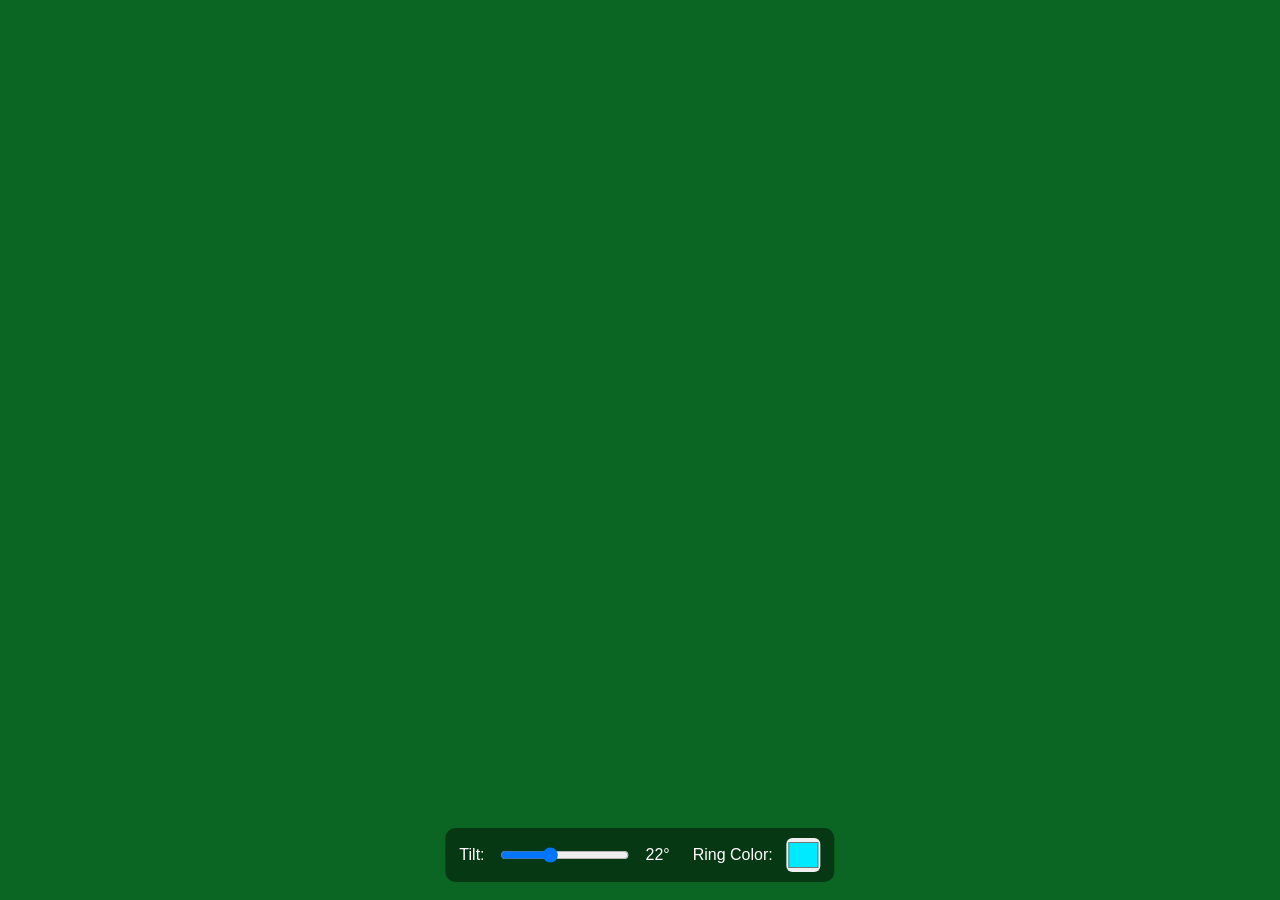
<file: public/assets/aistudio/chain_e836ca0c.html>
<!DOCTYPE html>
<html>
<head>
<meta charset="utf-8" />
<title>Telestration Ring — Tilt + Color + Spin + Connected</title>
<style>
  :root{
    --bg: #0b6623; /* pitch background */
  }
  html,body{ height:100%; margin:0; background:var(--bg); font-family:Arial,Helvetica,sans-serif; overflow:hidden; }

  /* Control panel */
  .controller{
    position: fixed;
    left:50%;
    bottom:18px;
    transform:translateX(-50%);
    display:flex;
    gap:14px;
    align-items:center;
    background: rgba(0,0,0,0.44);
    color:#fff;
    padding:10px 14px;
    border-radius:10px;
    user-select:none;
    z-index:1000;
  }
  .controller input[type="range"]{ vertical-align:middle; }
  .controller input[type="color"]{ width:34px; height:34px; border-radius:6px; padding:0; border:none; cursor:pointer; }

  /* 3D plane for all rings and connectors */
  #plane{
    position:absolute;
    inset:0;
    transform-style:preserve-3d;
    pointer-events:none;
  }

  /* ring wrapper */
  .ring{
    position:absolute;
    width:120px;
    height:120px;
    transform-style:preserve-3d;
    pointer-events:auto;
  }

  /* connector line between rings */
  .connector{
    position:absolute;
    height:12px;
    transform-origin:left center;
    border-radius:6px;
    pointer-events:none;
    box-shadow: 0 2px 8px rgba(0,0,0,0.3);
    filter: drop-shadow(0 0 6px rgba(0,234,255,0.25));
  }

  /* rotating fill (visible ring area) */
  .ring .fill{
    position:absolute;
    inset:0;
    border-radius:50%;
    animation:premiumSpin 2.5s cubic-bezier(0.45, 0.05, 0.55, 0.95) infinite; /* smooth premium easing */
    overflow:visible;
    filter: drop-shadow(0 0 8px rgba(0,234,255,0.3));
    transition: filter 0.3s ease;
  }
  
  .ring .fill:hover{
    filter: drop-shadow(0 0 16px rgba(0,234,255,0.5));
  }

  /* inner hole to make donut / ring */
  .ring .hole{
    position:absolute;
    inset:24px;            /* ring thickness */
    border-radius:50%;
    background:var(--bg);
    pointer-events:none;
  }

  /* optional outer stroke (same color as fill's main color) */
  .ring .stroke {
    position:absolute;
    inset:0;
    border-radius:50%;
    box-shadow: 0 0 0 2px rgba(255,255,255,0.15) inset, 
                0 4px 12px rgba(0,0,0,0.2); /* enhanced depth */
    pointer-events:none;
    opacity:0.8;
  }

  @keyframes premiumSpin{
    0%{ transform: rotate(0deg); }
    100%{ transform: rotate(360deg); }
  }
  
  /* entrance animation for new rings */
  @keyframes ringEntrance{
    0%{ 
      transform: scale(0.3);
      opacity:0;
    }
    60%{
      transform: scale(1.08);
    }
    100%{ 
      transform: scale(1);
      opacity:1;
    }
  }

  /* small helper so controls don't create rings when clicked */
  .controller * { pointer-events: auto; }
</style>
</head>
<body>

<!-- Controls -->
<div class="controller">
  Tilt:
  <input id="tiltSlider" type="range" min="0" max="60" value="22">
  <span id="tiltValue">22°</span>
  &nbsp;&nbsp;Ring Color:
  <input id="colorPicker" type="color" value="#00eaff">
</div>

<script>
/* state */
let tiltDeg = 22;
let baseColor = '#00eaff';
let rings = []; // track ring positions and colors
let currentChain = []; // current chain being built
let allChains = []; // all completed chains
let lastClickTime = 0;
const DOUBLE_CLICK_DELAY = 300; // ms

/* DOM refs */
const tiltSlider = document.getElementById('tiltSlider');
const tiltValue = document.getElementById('tiltValue');
const colorPicker = document.getElementById('colorPicker');

/* create 3D plane container */
const plane = document.createElement('div');
plane.id = 'plane';
plane.style.transform = `rotateX(${tiltDeg}deg)`;
document.body.appendChild(plane);

/* helpers to produce darker/lighter shades for gradient */
function clamp(v,min,max){ return Math.max(min, Math.min(max, v)); }
function hexToRgb(hex){
  hex = hex.replace('#','');
  if(hex.length === 3) hex = hex.split('').map(c=>c+c).join('');
  const n = parseInt(hex,16);
  return [(n>>16)&255, (n>>8)&255, n&255];
}
function rgbToHex(r,g,b){
  return '#' + [r,g,b].map(x=>x.toString(16).padStart(2,'0')).join('');
}
function shiftColor(hex, amt){ // amt in -100..100
  const [r,g,b] = hexToRgb(hex);
  const f = (c) => clamp(Math.round(c + (amt/100)*255), 0, 255);
  return rgbToHex(f(r), f(g), f(b));
}

/* place ring on click */
document.addEventListener('click', (e) => {
  // ignore clicks on controls
  if (e.target.closest('.controller')) return;

  const now = Date.now();
  const isDoubleClick = (now - lastClickTime) < DOUBLE_CLICK_DELAY;
  lastClickTime = now;

  const centerX = e.clientX;
  const centerY = e.clientY;

  const ring = document.createElement('div');
  ring.className = 'ring';
  ring.style.left = (centerX - 60) + 'px';
  ring.style.top  = (centerY - 60) + 'px';
  ring.style.animation = 'ringEntrance 0.5s cubic-bezier(0.34, 1.56, 0.64, 1) forwards';
  
  // Vary spin speed slightly for visual interest
  const speedVariation = 0.8 + Math.random() * 0.6; // 0.8 to 1.4x speed

  // build gradient from baseColor and variants
  const cA = baseColor;
  const cB = shiftColor(baseColor, -30); // darker slice
  const cC = shiftColor(baseColor, -10); // less dark
  const gradient = `conic-gradient(from 0deg, ${cA} 0deg, ${cB} 40%, ${cC} 70%, ${cA} 100%)`;

  // fill element (rotates)
  const fill = document.createElement('div');
  fill.className = 'fill';
  fill.style.background = gradient;
  fill.style.animationDuration = `${2.5 / speedVariation}s`;

  // inner hole to create donut shape
  const hole = document.createElement('div');
  hole.className = 'hole';
  hole.style.background = getComputedStyle(document.documentElement).getPropertyValue('--bg') || '#0b6623';

  // optional subtle stroke/edge
  const stroke = document.createElement('div');
  stroke.className = 'stroke';

  ring.appendChild(fill);
  ring.appendChild(hole);
  ring.appendChild(stroke);

  plane.appendChild(ring);

  // track ring data
  const ringData = {
    x: centerX,
    y: centerY,
    color: baseColor,
    gradient: gradient
  };
  
  rings.push(ringData);
  currentChain.push(ringData);

  // draw connector to previous ring in current chain
  if(currentChain.length > 1){
    const prev = currentChain[currentChain.length - 2];
    const curr = ringData;
    
    // calculate distance between ring centers
    const dx = curr.x - prev.x;
    const dy = curr.y - prev.y;
    const distance = Math.sqrt(dx*dx + dy*dy);
    const angle = Math.atan2(dy, dx) * (180/Math.PI);
    
    // ring radius is 60px, so outer edge starts at radius distance
    const ringRadius = 60;
    
    // connector starts from outer edge of prev ring
    const startX = prev.x + Math.cos(angle * Math.PI/180) * ringRadius;
    const startY = prev.y + Math.sin(angle * Math.PI/180) * ringRadius;
    
    // connector ends at outer edge of curr ring
    const connectorLength = distance - ringRadius * 2;
    
    const connector = document.createElement('div');
    connector.className = 'connector';
    connector.style.left = startX + 'px';
    connector.style.top = (startY - 6) + 'px'; // offset for height
    connector.style.width = connectorLength + 'px';
    connector.style.transform = `rotate(${angle}deg)`;
    
    // use gradient similar to rings
    const linearGrad = `linear-gradient(90deg, ${cA} 0%, ${cB} 40%, ${cC} 70%, ${cA} 100%)`;
    connector.style.background = linearGrad;
    
    plane.appendChild(connector);
  }

  // if double-click, end current chain and start new one
  if(isDoubleClick && currentChain.length > 0){
    allChains.push([...currentChain]);
    currentChain = [];
    
    // visual feedback for chain end
    ring.style.boxShadow = '0 0 20px rgba(255, 255, 255, 0.8)';
    setTimeout(() => {
      ring.style.boxShadow = '';
    }, 500);
  }
});

/* slider updates tilt for the entire plane */
tiltSlider.addEventListener('input', () => {
  tiltDeg = tiltSlider.value;
  tiltValue.textContent = tiltDeg + '°';
  plane.style.transform = `rotateX(${tiltDeg}deg)`;
});

/* color picker update */
colorPicker.addEventListener('input', () => {
  baseColor = colorPicker.value;
});
</script>
</body>
</html>
</file>
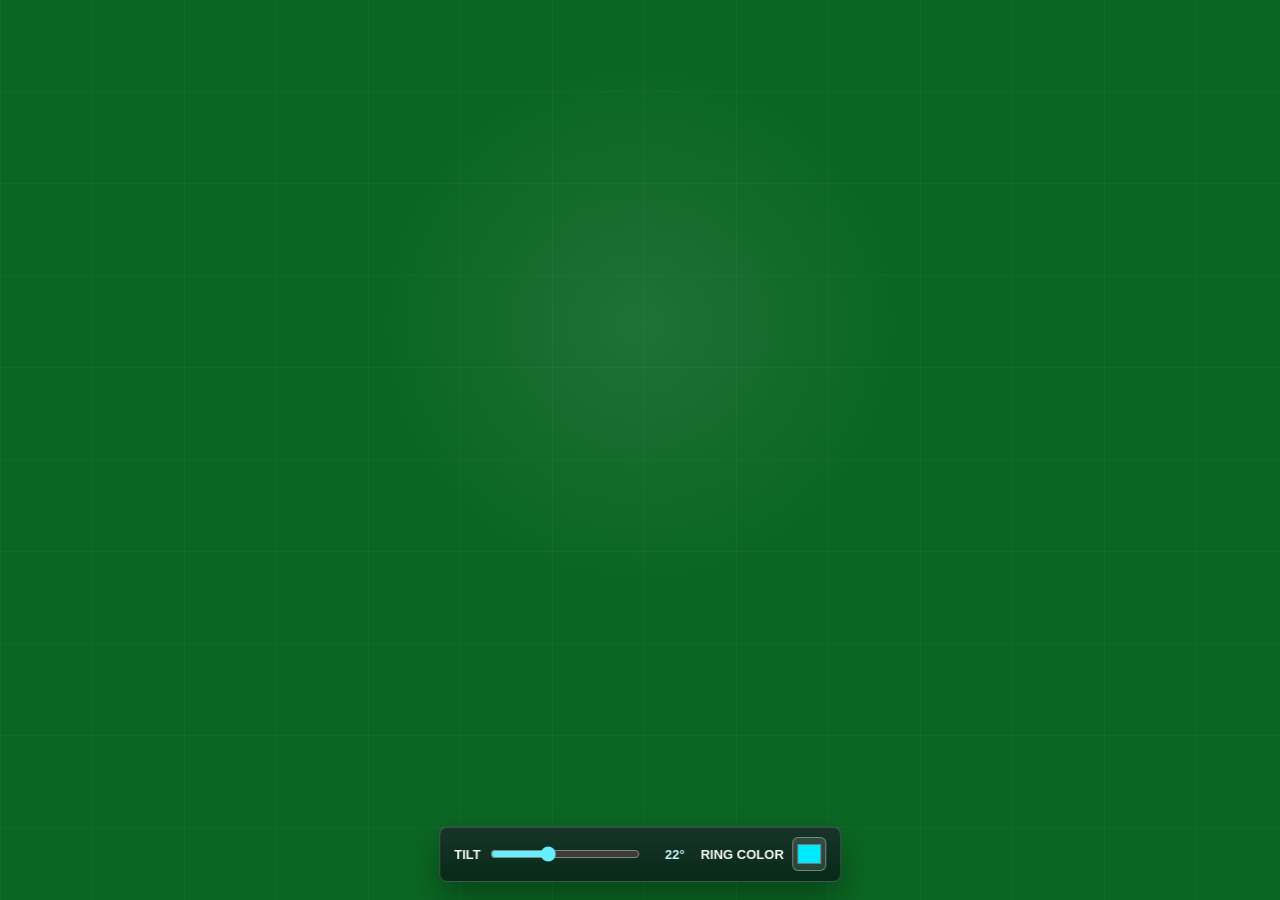
<file: public/assets/aistudio/circle_codex_1_05a6bc12.html>
﻿<!DOCTYPE html>
<html lang="en">
<head>
<meta charset="utf-8" />
<meta name="viewport" content="width=device-width, initial-scale=1" />
<title>Telestration Ring - Broadcast 3D</title>
<style>
  :root{
    --bg: #0b6623;
    --panel: rgba(8, 14, 18, 0.68);
    --panel-edge: rgba(255,255,255,0.18);
  }

  *{ box-sizing:border-box; }
  html,body{
    height:100%;
    margin:0;
    background:
      radial-gradient(circle at 50% 36%, rgba(255,255,255,0.08), transparent 30%),
      linear-gradient(90deg, rgba(255,255,255,0.035) 1px, transparent 1px) 0 0 / 92px 92px,
      linear-gradient(0deg, rgba(255,255,255,0.03) 1px, transparent 1px) 0 0 / 92px 92px,
      var(--bg);
    font-family: Arial, Helvetica, sans-serif;
    overflow:hidden;
    cursor: crosshair;
  }

  .controller{
    position:fixed;
    left:50%;
    bottom:18px;
    transform:translateX(-50%);
    display:flex;
    gap:16px;
    align-items:center;
    min-height:54px;
    padding:10px 14px;
    color:#f7fbff;
    background:linear-gradient(180deg, rgba(28,38,45,0.78), var(--panel));
    border:1px solid var(--panel-edge);
    border-radius:8px;
    box-shadow:0 16px 34px rgba(0,0,0,0.32), inset 0 1px 0 rgba(255,255,255,0.12);
    backdrop-filter: blur(12px);
    user-select:none;
    z-index:1000;
    cursor: default;
  }

  .control-group{
    display:flex;
    align-items:center;
    gap:8px;
    font-size:13px;
    font-weight:700;
    letter-spacing:0;
    text-transform:uppercase;
    white-space:nowrap;
  }

  .controller input[type="range"]{
    width:150px;
    accent-color:#66f0ff;
  }

  .controller input[type="color"]{
    width:34px;
    height:34px;
    border:1px solid rgba(255,255,255,0.34);
    border-radius:6px;
    padding:2px;
    background:rgba(255,255,255,0.12);
    cursor:pointer;
  }

  #tiltValue{
    min-width:34px;
    text-align:right;
    color:#c9f8ff;
    font-variant-numeric:tabular-nums;
  }

  .ring{
    position:absolute;
    width:132px;
    height:132px;
    transform-style:preserve-3d;
    pointer-events:auto;
    cursor:grab;
    --ring-color:#00eaff;
    --ring-deep:#0089a2;
    --ring-dark:#004f62;
    --ring-light:#a8fbff;
    --ring-hot:#ffffff;
    --tilt-deg:22deg;
    --spin-speed:2.35s;
  }

  .ring:active{ cursor:grabbing; }

  .ring .contact-shadow{
    position:absolute;
    left:10px;
    right:10px;
    bottom:4px;
    height:30px;
    border-radius:50%;
    background:radial-gradient(ellipse at center, rgba(0,0,0,0.54), rgba(0,0,0,0.22) 44%, transparent 72%);
    filter:blur(4px);
    transform:translateZ(-28px) rotateX(72deg);
    pointer-events:none;
  }

  .ring .fill{
    position:absolute;
    inset:0;
    border-radius:50%;
    overflow:hidden;
    background:
      radial-gradient(circle at 34% 22%, rgba(255,255,255,0.92) 0 6%, rgba(255,255,255,0.22) 17%, transparent 31%),
      conic-gradient(from -22deg,
        var(--ring-hot) 0deg,
        var(--ring-light) 22deg,
        var(--ring-color) 72deg,
        var(--ring-deep) 128deg,
        var(--ring-dark) 184deg,
        var(--ring-color) 248deg,
        var(--ring-light) 304deg,
        var(--ring-hot) 360deg);
    animation:broadcastSpin var(--spin-speed) linear infinite;
    box-shadow:
      inset 0 8px 12px rgba(255,255,255,0.34),
      inset 0 -13px 18px rgba(0,0,0,0.38),
      0 10px 22px rgba(0,0,0,0.26),
      0 0 22px color-mix(in srgb, var(--ring-color), transparent 42%);
    filter:saturate(1.2) contrast(1.08);
  }

  .ring .fill::before{
    content:"";
    position:absolute;
    inset:7px;
    border-radius:50%;
    border:8px solid rgba(255,255,255,0.24);
    border-bottom-color:rgba(0,0,0,0.28);
    border-right-color:rgba(0,0,0,0.2);
    mix-blend-mode:screen;
    opacity:0.82;
  }

  .ring .fill::after{
    content:"";
    position:absolute;
    inset:-8px;
    border-radius:50%;
    background:conic-gradient(from 18deg, transparent 0 34deg, rgba(255,255,255,0.76) 48deg, transparent 74deg, transparent 180deg, rgba(255,255,255,0.28) 216deg, transparent 250deg, transparent 360deg);
    filter:blur(1px);
    opacity:0.82;
  }

  .ring .hole{
    position:absolute;
    inset:29px;
    border-radius:50%;
    background:var(--bg);
    box-shadow:
      inset 0 9px 16px rgba(0,0,0,0.48),
      inset 0 -4px 10px rgba(255,255,255,0.08),
      0 0 0 2px rgba(255,255,255,0.22),
      0 0 0 7px rgba(0,0,0,0.12);
    pointer-events:none;
  }

  .ring .glass{
    position:absolute;
    inset:2px;
    border-radius:50%;
    background:linear-gradient(145deg, rgba(255,255,255,0.45), transparent 28%, transparent 62%, rgba(0,0,0,0.24));
    box-shadow:inset 0 0 0 1px rgba(255,255,255,0.32);
    mix-blend-mode:soft-light;
    pointer-events:none;
  }

  .ring .stroke{
    position:absolute;
    inset:0;
    border-radius:50%;
    box-shadow:
      0 0 0 1px rgba(255,255,255,0.36) inset,
      0 0 0 3px rgba(0,0,0,0.12) inset,
      0 0 18px color-mix(in srgb, var(--ring-color), transparent 34%),
      0 0 3px rgba(255,255,255,0.7);
    pointer-events:none;
  }

  @keyframes broadcastSpin{
    to{ transform:rotate(360deg); }
  }

  @keyframes ringEntrance{
    0%{
      transform:rotateX(var(--tilt-deg)) scale(0.52);
      opacity:0;
      filter:blur(3px);
    }
    58%{ transform:rotateX(var(--tilt-deg)) scale(1.08); }
    100%{
      transform:rotateX(var(--tilt-deg)) scale(1);
      opacity:1;
      filter:blur(0);
    }
  }

  @media (max-width:620px){
    .controller{
      width:calc(100vw - 24px);
      justify-content:center;
      flex-wrap:wrap;
      gap:10px 14px;
    }
    .controller input[type="range"]{ width:128px; }
  }
</style>
</head>
<body>

<div class="controller" aria-label="Ring controls">
  <label class="control-group" for="tiltSlider">
    Tilt
    <input id="tiltSlider" type="range" min="0" max="60" value="22">
    <span id="tiltValue">22°</span>
  </label>
  <label class="control-group" for="colorPicker">
    Ring Color
    <input id="colorPicker" type="color" value="#00eaff">
  </label>
</div>

<script>
let tiltDeg = 22;
let baseColor = '#00eaff';

const ringSize = 132;
const tiltSlider = document.getElementById('tiltSlider');
const tiltValue = document.getElementById('tiltValue');
const colorPicker = document.getElementById('colorPicker');

function clamp(v,min,max){ return Math.max(min, Math.min(max, v)); }
function hexToRgb(hex){
  hex = hex.replace('#','');
  if(hex.length === 3) hex = hex.split('').map(c=>c+c).join('');
  const n = parseInt(hex,16);
  return [(n>>16)&255, (n>>8)&255, n&255];
}
function rgbToHex(r,g,b){
  return '#' + [r,g,b].map(x=>x.toString(16).padStart(2,'0')).join('');
}
function shiftColor(hex, amt){
  const [r,g,b] = hexToRgb(hex);
  const f = (c) => clamp(Math.round(c + (amt/100)*255), 0, 255);
  return rgbToHex(f(r), f(g), f(b));
}

function paintRing(ring, color){
  ring.style.setProperty('--ring-color', color);
  ring.style.setProperty('--ring-deep', shiftColor(color, -24));
  ring.style.setProperty('--ring-dark', shiftColor(color, -48));
  ring.style.setProperty('--ring-light', shiftColor(color, 30));
  ring.style.setProperty('--ring-hot', shiftColor(color, 58));
}

function setRingTilt(ring){
  ring.style.setProperty('--tilt-deg', `${tiltDeg}deg`);
  ring.style.transform = `rotateX(${tiltDeg}deg)`;
}

function createLayer(className){
  const layer = document.createElement('div');
  layer.className = className;
  return layer;
}

document.addEventListener('click', (e) => {
  if (e.target.closest('.controller')) return;

  const ring = document.createElement('div');
  ring.className = 'ring';
  ring.style.left = (e.clientX - ringSize / 2) + 'px';
  ring.style.top = (e.clientY - ringSize / 2) + 'px';
  ring.style.animation = 'ringEntrance 420ms cubic-bezier(0.2, 0.9, 0.25, 1.25) both';
  ring.style.setProperty('--spin-speed', `${(2.1 + Math.random() * 0.7).toFixed(2)}s`);

  paintRing(ring, baseColor);
  setRingTilt(ring);

  ring.appendChild(createLayer('contact-shadow'));
  ring.appendChild(createLayer('fill'));
  ring.appendChild(createLayer('hole'));
  ring.appendChild(createLayer('glass'));
  ring.appendChild(createLayer('stroke'));

  document.body.appendChild(ring);
});

tiltSlider.addEventListener('input', () => {
  tiltDeg = Number(tiltSlider.value);
  tiltValue.textContent = tiltDeg + '°';
  document.querySelectorAll('.ring').forEach(setRingTilt);
});

colorPicker.addEventListener('input', () => {
  baseColor = colorPicker.value;
});
</script>
</body>
</html>
</file>
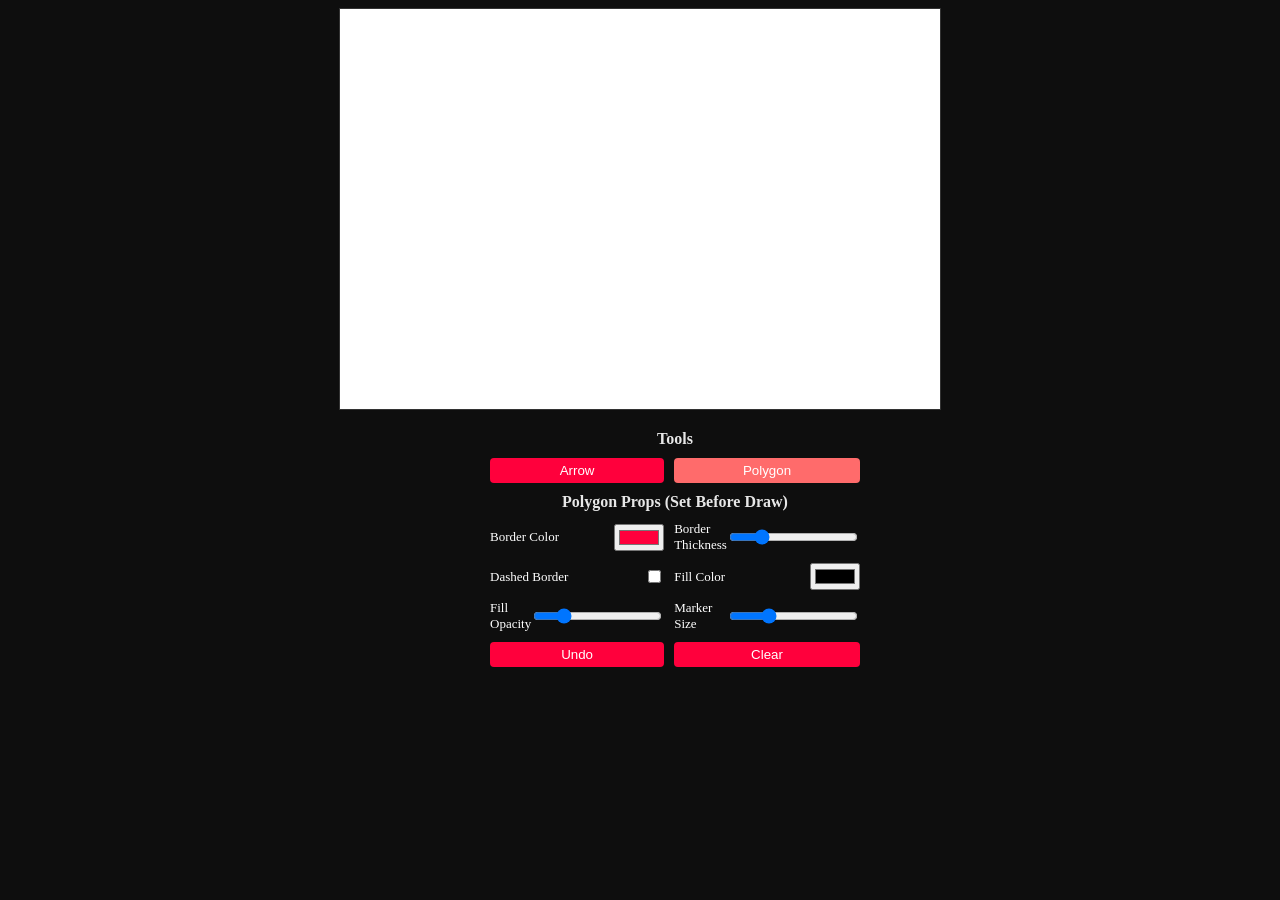
<file: public/assets/aistudio/polygon_2a723501.html>
<!DOCTYPE html>
<html lang="en">
<head>
  <meta charset="UTF-8" />
  <meta name="viewport" content="width=device-width, initial-scale=1.0"/>
  <title>Interactive Polygon Tool Canvas Proto - Markers</title>
  <style>
    body { background: #0e0e0e; color: white; font-family: "Segoe UI"; display: flex; flex-direction: column; align-items: center; }
    canvas { border: 1px solid #333; background: white; cursor: crosshair; margin-bottom: 20px; } /* White canvas for pitch sim */
    .controls { display: grid; grid-template-columns: 1fr 1fr; gap: 10px; width: 300px; }
    .controls label { display: flex; justify-content: space-between; align-items: center; font-size: 13px; }
    .section-title { grid-column: 1 / -1; text-align: center; font-weight: bold; opacity: 0.9; }
    button { background: #ff003c; color: white; border: none; padding: 5px 10px; border-radius: 4px; cursor: pointer; }
    button.active { background: #ff6b6b; }
  </style>
</head>
<body>
  <canvas id="canvas" width="600" height="400"></canvas>
  <div class="controls">
    <div class="section-title">Tools</div>
    <button id="arrowBtn">Arrow</button>
    <button id="polygonBtn" class="active">Polygon</button>
    <div class="section-title">Polygon Props (Set Before Draw)</div>
    <label>Border Color <input type="color" id="borderColor" value="#ff003c"></label>
    <label>Border Thickness <input type="range" id="borderThickness" min="1" max="10" value="3"></label>
    <label>Dashed Border <input type="checkbox" id="dashedBorder"></label>
    <label>Fill Color <input type="color" id="fillColor" value="#ff003c20"></label>
    <label>Fill Opacity <input type="range" id="fillOpacity" min="0" max="1" step="0.1" value="0.2"></label>
    <label>Marker Size <input type="range" id="markerSize" min="3" max="10" value="5"></label>
    <button id="undo">Undo</button>
    <button id="clear">Clear</button>
  </div>
  <script>
    const canvas = document.getElementById('canvas');
    const ctx = canvas.getContext('2d');
    let currentTool = 'polygon'; // Default
    let polygons = []; // Stack for multiples
    let currentVertices = []; // For active poly
    let isDrawing = false;
    let lastClickTime = 0;
    let doubleClickThreshold = 200; // ms

    // Tool toggle
    document.getElementById('polygonBtn').addEventListener('click', () => setTool('polygon'));
    document.getElementById('arrowBtn').addEventListener('click', () => setTool('arrow')); // Placeholder

    function setTool(tool) {
      currentTool = tool;
      document.querySelectorAll('button').forEach(btn => btn.classList.remove('active'));
      document.getElementById(tool + 'Btn').classList.add('active');
      if (currentVertices.length > 0) { currentVertices = []; redraw(); } // Cancel mid-draw
    }

    canvas.addEventListener('click', (e) => {
      if (currentTool !== 'polygon') return;
      const rect = canvas.getBoundingClientRect();
      const x = e.clientX - rect.left, y = e.clientY - rect.top;
      const now = Date.now();
      if (now - lastClickTime < doubleClickThreshold && currentVertices.length > 2) {
        // Double-click: Close polygon
        if (currentVertices.length > 0) {
          const props = getProps();
          polygons.push({vertices: [...currentVertices, currentVertices[0]], props}); // Close loop
          currentVertices = [];
          isDrawing = false;
          redraw();
        }
      } else {
        // Single click: Add vertex (marker + preview line if >1)
        currentVertices.push({x, y});
        isDrawing = true;
        redraw();
      }
      lastClickTime = now;
    });

    canvas.addEventListener('contextmenu', (e) => {
      e.preventDefault();
      if (currentTool === 'polygon' && currentVertices.length > 0) {
        currentVertices = []; // Right-click cancel
        redraw();
      }
    });

    function getProps() {
      return {
        borderColor: document.getElementById('borderColor').value,
        borderThickness: parseInt(document.getElementById('borderThickness').value),
        dashedBorder: document.getElementById('dashedBorder').checked,
        fillColor: document.getElementById('fillColor').value,
        fillOpacity: parseFloat(document.getElementById('fillOpacity').value),
        markerSize: parseInt(document.getElementById('markerSize').value)
      };
    }

    // Update props live (for preview)
    document.querySelectorAll('#borderColor, #borderThickness, #dashedBorder, #fillColor, #fillOpacity, #markerSize').forEach(el => {
      el.addEventListener('input', redraw);
    });

    function drawPolygon(poly, isPreview = false) {
      const {vertices, props} = poly;
      if (vertices.length < 3) return;

      ctx.beginPath();
      ctx.moveTo(vertices[0].x, vertices[0].y);
      for (let i = 1; i < vertices.length; i++) {
        ctx.lineTo(vertices[i].x, vertices[i].y);
      }
      ctx.closePath();

      // Fill
      ctx.globalAlpha = props.fillOpacity;
      ctx.fillStyle = props.fillColor;
      ctx.fill();

      // Border
      ctx.globalAlpha = isPreview ? 0.5 : 1;
      ctx.strokeStyle = props.borderColor;
      ctx.lineWidth = props.borderThickness;
      ctx.setLineDash(props.dashedBorder ? [5, 5] : []);
      ctx.stroke();

      // Markers (dots) for vertices
      ctx.globalAlpha = isPreview ? 0.5 : 1;
      ctx.fillStyle = props.borderColor;
      vertices.forEach(v => {
        ctx.beginPath();
        ctx.arc(v.x, v.y, props.markerSize, 0, 2 * Math.PI);
        ctx.fill();
        // Glow border
        ctx.strokeStyle = 'white';
        ctx.lineWidth = 1;
        ctx.stroke();
      });

      ctx.globalAlpha = 1;
      ctx.setLineDash([]);
    }

    function redraw() {
      ctx.clearRect(0, 0, canvas.width, canvas.height);
      polygons.forEach(poly => drawPolygon(poly));
      // Preview current: Markers + lines from click 1
      if (currentVertices.length > 0) {
        const props = getProps();
        // Draw markers for all current vertices
        ctx.fillStyle = props.borderColor;
        currentVertices.forEach(v => {
          ctx.beginPath();
          ctx.arc(v.x, v.y, props.markerSize, 0, 2 * Math.PI);
          ctx.globalAlpha = 0.7; // Semi for preview
          ctx.fill();
          // Glow border
          ctx.strokeStyle = 'white';
          ctx.lineWidth = 1;
          ctx.globalAlpha = 1;
          ctx.stroke();
        });
        ctx.globalAlpha = 0.7;
        // Draw lines if >1 vertices
        if (currentVertices.length > 1) {
          ctx.beginPath();
          ctx.moveTo(currentVertices[0].x, currentVertices[0].y);
          for (let i = 1; i < currentVertices.length; i++) {
            ctx.lineTo(currentVertices[i].x, currentVertices[i].y);
          }
          ctx.strokeStyle = props.borderColor;
          ctx.lineWidth = props.borderThickness;
          ctx.setLineDash(props.dashedBorder ? [5, 5] : []);
          ctx.stroke();
          // Preview close line if >2
          if (currentVertices.length > 2) {
            ctx.moveTo(currentVertices[currentVertices.length - 1].x, currentVertices[currentVertices.length - 1].y);
            ctx.lineTo(currentVertices[0].x, currentVertices[0].y);
            ctx.stroke();
          }
        }
        ctx.globalAlpha = 1;
        ctx.setLineDash([]);
      }
    }

    document.getElementById('undo').addEventListener('click', () => {
      if (polygons.length > 0) {
        polygons.pop();
        redraw();
      }
    });

    document.getElementById('clear').addEventListener('click', () => {
      polygons = [];
      currentVertices = [];
      redraw();
    });

    // Initial draw
    redraw();
  </script>
</body>
</html>
</file>
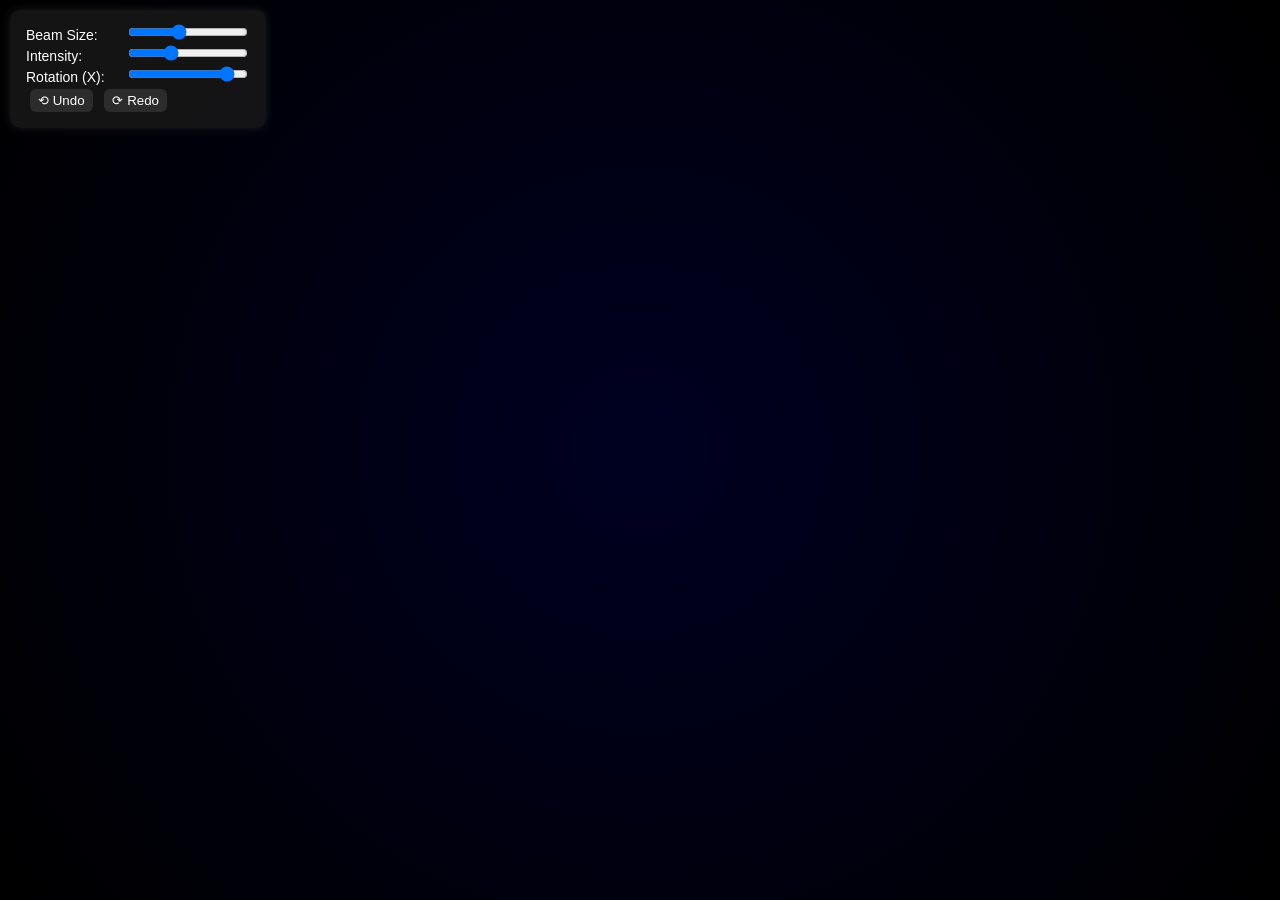
<file: public/assets/aistudio/spotlight_7b627f93.html>
<!DOCTYPE html>
<html lang="en">
<head>
<meta charset="UTF-8">
<meta name="viewport" content="width=device-width, initial-scale=1.0">
<title>Pro Spotlight v3</title>
<style>
  html, body {
    margin: 0;
    height: 100%;
    background: #000;
    overflow: hidden;
    font-family: Arial, sans-serif;
  }

  #panel {
    position: fixed;
    top: 10px;
    left: 10px;
    background: rgba(25, 25, 25, 0.8);
    padding: 12px 16px;
    border-radius: 10px;
    color: white;
    font-size: 14px;
    box-shadow: 0 0 10px rgba(255,255,255,0.1);
    z-index: 10;
  }

  #panel label { display: inline-block; width: 100px; }
  #panel input { width: 120px; }
  #panel button {
    background: rgba(255,255,255,0.1);
    border: none;
    color: white;
    padding: 4px 8px;
    margin: 4px;
    border-radius: 6px;
    cursor: pointer;
  }

  canvas {
    display: block;
    width: 100%;
    height: 100%;
    background: radial-gradient(circle at center, #002, #000);
  }
</style>
</head>
<body>

<div id="panel">
  <div><label>Beam Size:</label><input id="size" type="range" min="30" max="150" value="80"></div>
  <div><label>Intensity:</label><input id="intensity" type="range" min="0.1" max="1" step="0.05" value="0.4"></div>
  <div><label>Rotation (X):</label><input id="rotation" type="range" min="0.2" max="1" step="0.05" value="0.9"></div>
  <div>
    <button id="undo">⟲ Undo</button>
    <button id="redo">⟳ Redo</button>
  </div>
</div>

<canvas id="canvas"></canvas>

<script>
const canvas = document.getElementById('canvas');
const ctx = canvas.getContext('2d');
resize();
window.addEventListener('resize', resize);

const ui = {
  size: document.getElementById('size'),
  intensity: document.getElementById('intensity'),
  rotation: document.getElementById('rotation')
};

const undoBtn = document.getElementById('undo');
const redoBtn = document.getElementById('redo');

let spotlights = [];
let redoStack = [];
let mouse = { x: 0, y: 0, active: false };

canvas.addEventListener('mousemove', e => {
  const rect = canvas.getBoundingClientRect();
  mouse.x = e.clientX - rect.left;
  mouse.y = e.clientY - rect.top;
  mouse.active = true;
});

canvas.addEventListener('mouseleave', () => mouse.active = false);

canvas.addEventListener('click', e => {
  const rect = canvas.getBoundingClientRect();
  const x = e.clientX - rect.left;
  const y = e.clientY - rect.top;
  const s = new Spotlight(
    x, y,
    parseFloat(ui.size.value),
    parseFloat(ui.intensity.value),
    parseFloat(ui.rotation.value)
  );
  spotlights.push(s);
  redoStack = [];
});

undoBtn.onclick = undo;
redoBtn.onclick = redo;
window.addEventListener('keydown', e => {
  if (e.ctrlKey && e.key.toLowerCase() === 'z') undo();
  if (e.ctrlKey && e.key.toLowerCase() === 'y') redo();
});

function undo() {
  if (spotlights.length > 0) redoStack.push(spotlights.pop());
}

function redo() {
  if (redoStack.length > 0) spotlights.push(redoStack.pop());
}

function resize() {
  canvas.width = window.innerWidth;
  canvas.height = window.innerHeight;
}

class Spotlight {
  constructor(x, y, size, intensity, rotation) {
    this.x = x;
    this.y = y;
    this.baseWidth = size;
    this.intensity = intensity;
    this.rotation = rotation;
    this.height = y;
    this.particles = this.createParticles();
  }

  createParticles() {
    const arr = [];
    for (let i = 0; i < 30; i++) {
      arr.push({
        angle: Math.random() * Math.PI * 2,
        speed: 0.02 + Math.random() * 0.02
      });
    }
    return arr;
  }

  draw(ctx, ghost = false) {
    const alpha = ghost ? 0.4 : 1.0;
    const beamWidth = this.baseWidth;
    const topY = 0;
    const bottomY = this.y;

    // Beam gradient
    const grad = ctx.createLinearGradient(this.x, topY, this.x, bottomY);
    grad.addColorStop(0, `rgba(255,255,255,0)`);
    grad.addColorStop(0.5, `rgba(255,255,255,${this.intensity * 0.25 * alpha})`);
    grad.addColorStop(1, `rgba(255,255,255,${0.05 * alpha})`);

    // Beam shape
    ctx.fillStyle = grad;
    ctx.beginPath();
    ctx.moveTo(this.x - beamWidth / 2, topY);
    ctx.lineTo(this.x + beamWidth / 2, topY);
    ctx.lineTo(this.x + beamWidth / 2, bottomY);
    ctx.lineTo(this.x - beamWidth / 2, bottomY);
    ctx.closePath();
    ctx.fill();

    // Ring + particles
    ctx.save();
    ctx.translate(this.x, bottomY);
    ctx.scale(1, this.rotation);
    const ringRadius = beamWidth / 2;

    // Ring glow
    const ringGrad = ctx.createRadialGradient(0, 0, ringRadius * 0.3, 0, 0, ringRadius * 1.3);
    ringGrad.addColorStop(0, `rgba(255,255,255,${0.9 * alpha})`);
    ringGrad.addColorStop(0.6, `rgba(255,255,255,${0.3 * alpha})`);
    ringGrad.addColorStop(1, `rgba(255,255,255,0)`);

    ctx.fillStyle = ringGrad;
    ctx.beginPath();
    ctx.arc(0, 0, ringRadius * 1.2, 0, Math.PI * 2);
    ctx.fill();

    // Ring edge
    ctx.strokeStyle = `rgba(255,255,255,${0.8 * this.intensity * alpha})`;
    ctx.lineWidth = 2;
    ctx.beginPath();
    ctx.arc(0, 0, ringRadius, 0, Math.PI * 2);
    ctx.stroke();

    if (!ghost) {
      // Orbit particles on ring perimeter
      for (let i = 0; i < this.particles.length; i++) {
        const p = this.particles[i];
        p.angle += p.speed;

        const px = Math.cos(p.angle) * ringRadius;
        const py = Math.sin(p.angle) * ringRadius * 0.15;
        const flicker = 0.5 + 0.5 * Math.sin(Date.now() * 0.005 + i);

        ctx.fillStyle = `rgba(255,255,255,${0.6 * flicker})`;
        ctx.beginPath();
        ctx.arc(px, py, 2, 0, Math.PI * 2);
        ctx.fill();
      }
    }

    ctx.restore();
  }
}

function loop() {
  ctx.clearRect(0, 0, canvas.width, canvas.height);

  // Draw all spotlights
  for (let s of spotlights) s.draw(ctx);

  // Ghost preview
  if (mouse.active) {
    const preview = new Spotlight(
      mouse.x,
      mouse.y,
      parseFloat(ui.size.value),
      parseFloat(ui.intensity.value),
      parseFloat(ui.rotation.value)
    );
    preview.draw(ctx, true);
  }

  requestAnimationFrame(loop);
}
loop();
</script>

</body>
</html>
</file>
